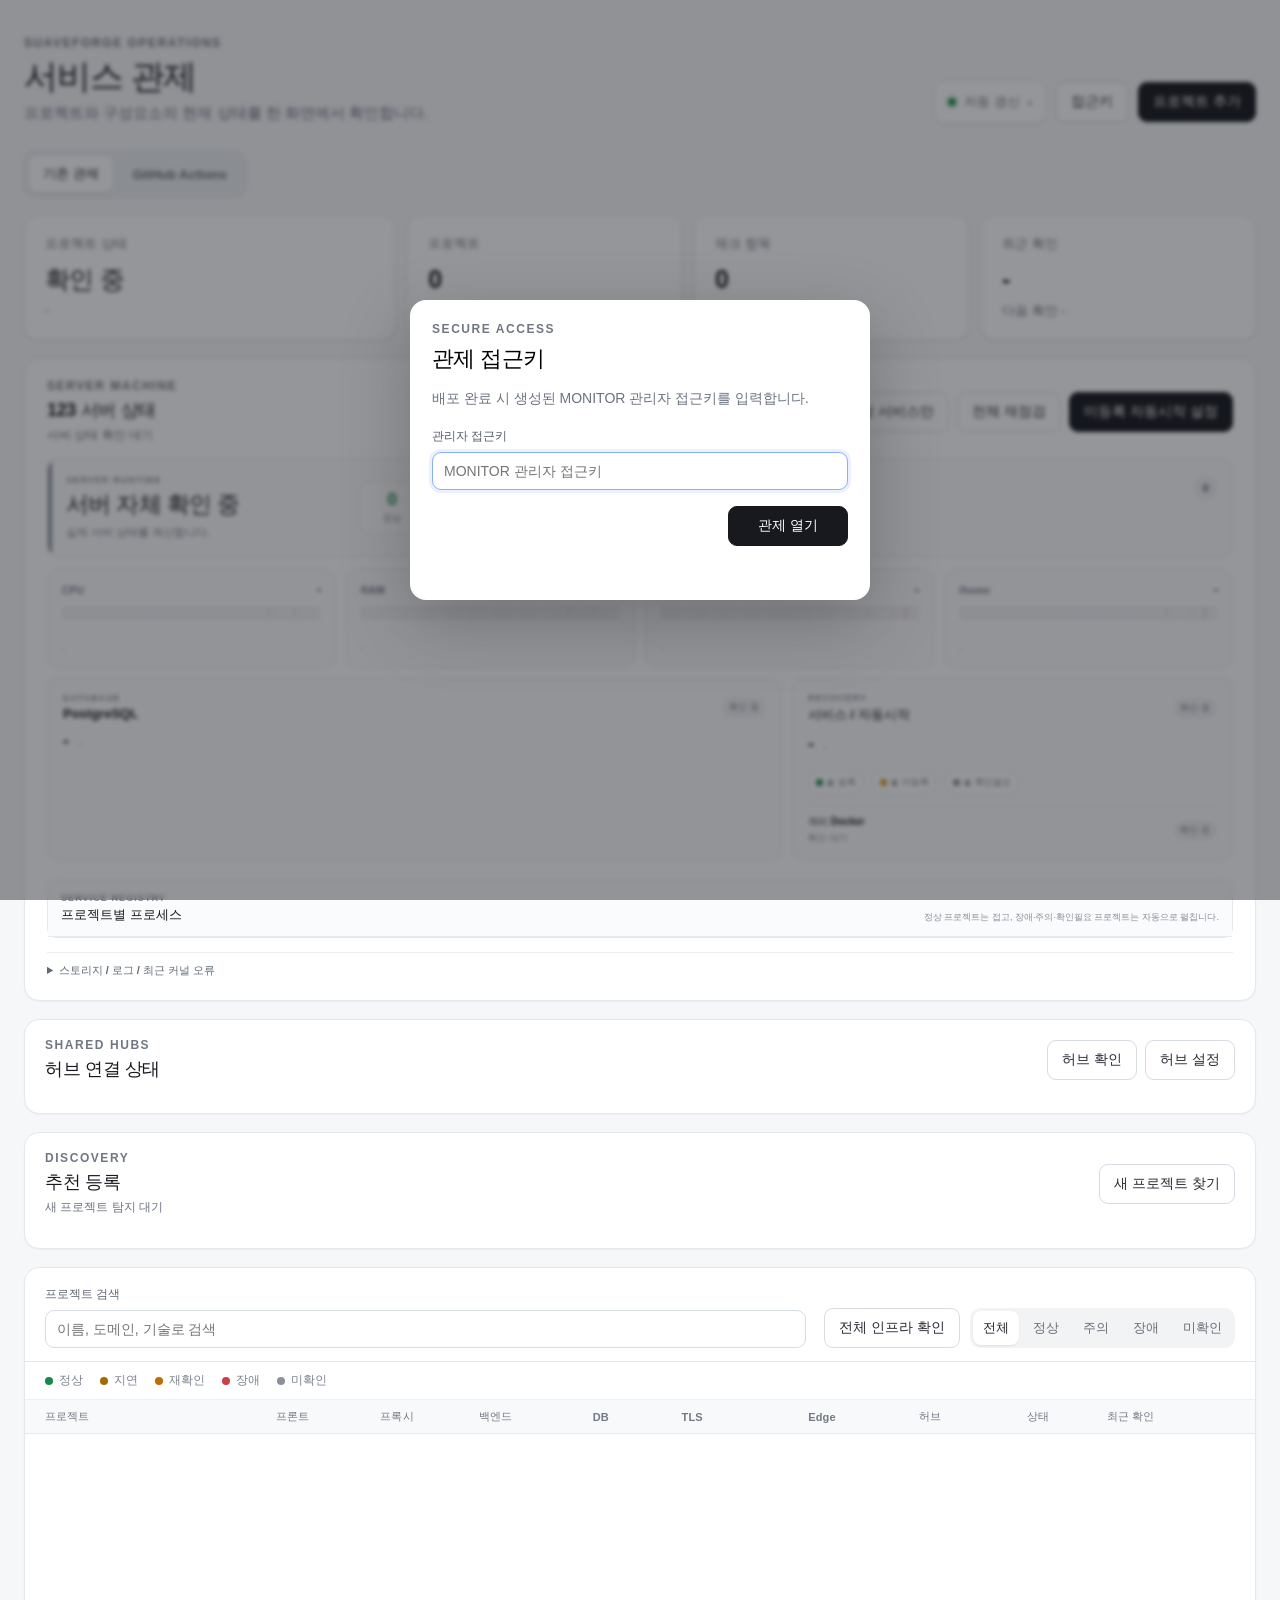
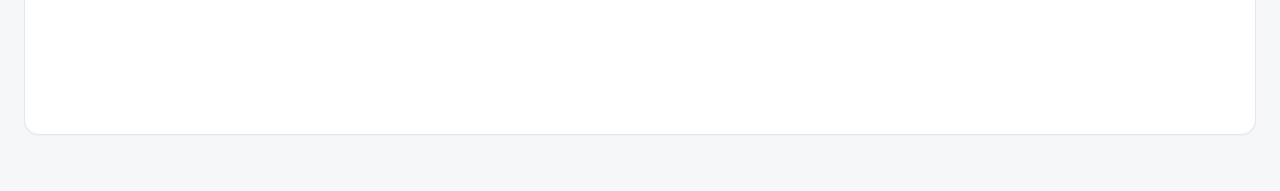
<file: index.html>
<!doctype html>
<html lang="ko">
<head>
  <meta charset="utf-8">
  <meta name="viewport" content="width=device-width, initial-scale=1">
  <title>SuaveForge Monitor</title>
  <link rel="stylesheet" href="./styles.css">
</head>
<body class="monitor-mode-operations">
  <div class="shell">
    <header class="topbar">
      <div>
        <p class="eyebrow">SUAVEFORGE OPERATIONS</p>
        <h1>서비스 관제</h1>
        <p class="subtitle">프로젝트와 구성요소의 현재 상태를 한 화면에서 확인합니다.</p>
      </div>
      <div class="top-actions">
        <div class="live-chip"><span class="live-dot"></span><span>자동 갱신</span><strong id="refreshAge">-</strong></div>
        <button class="button" id="changeKeyBtn">접근키</button><button class="button primary" id="addProjectBtn">프로젝트 추가</button>
      </div>
    </header>

    <nav class="monitor-tabs" aria-label="관제 화면 전환">
      <button class="monitor-tab active" id="monitorTabOperations" type="button" aria-selected="true">기존 관제</button>
      <button class="monitor-tab" id="monitorTabActions" type="button" aria-selected="false">GitHub Actions <span class="monitor-tab-badge" id="actionsTabBadge" hidden>0</span></button>
    </nav>

    <main>
      <section class="summary-grid view-operations" aria-label="전체 상태 요약">
        <article class="summary-card summary-main"><span class="summary-label">프로젝트 상태</span><strong id="overallStatus">확인 중</strong><small id="overallDetail">-</small></article>
        <article class="summary-card"><span class="summary-label">프로젝트</span><strong id="projectCount">0</strong><small>등록된 전체 자산</small></article>
        <article class="summary-card"><span class="summary-label">체크 항목</span><strong id="targetCount">0</strong><small id="enabledTargetCount">0 활성</small></article>
        <article class="summary-card"><span class="summary-label">최근 확인</span><strong id="lastCheck">-</strong><small id="nextCheck">다음 확인 -</small></article>
      </section>

      <section class="server-overview view-operations" aria-label="123 서버 상태">
        <div class="section-head server-section-head">
          <div><p class="eyebrow">SERVER MACHINE</p><h2>123 서버 상태</h2><p id="serverMeta" class="section-note">서버 상태 확인 대기</p></div>
          <div class="section-actions"><button class="button" id="serverAbnormalBtn" type="button">비정상 서비스만</button><button class="button" id="serverRecheckBtn" type="button">전체 재점검</button><button class="button primary" id="serverAutostartBtn" type="button">미등록 자동시작 설정</button></div>
        </div>

        <div class="server-command-center">
          <article class="server-health-hero" id="serverHealthHero">
            <div class="server-health-main">
              <span class="metric-kicker">SERVER RUNTIME</span>
              <strong id="serverHealthState">서버 자체 확인 중</strong>
              <small id="serverHealthDetail">실제 서버 상태를 계산합니다.</small>
            </div>
            <div class="server-health-counts" aria-label="123 서버 내부 런타임 서비스 상태 집계">
              <span class="health-count normal" id="serverRunningChip"><b id="serverRunningCount">0</b>정상</span>
              <span class="health-count warning" id="serverWarningChip"><b id="serverWarningCount">0</b>주의</span>
              <span class="health-count critical" id="serverDownChip"><b id="serverDownCount">0</b>장애</span>
              <span class="health-count unknown" id="serverReviewChip"><b id="serverReviewCount">0</b>확인필요</span>
            </div>
          </article>
          <div class="server-action-panel">
            <div class="action-panel-head"><div><span class="metric-kicker">SERVER ACTION</span><strong>서버 내부 조치</strong></div><span id="serverActionCount" class="action-count">0</span></div>
            <div id="serverActionRequired" class="server-action-list"></div>
          </div>
        </div>

        <div class="server-resource-grid">
          <article class="resource-card" id="cpuMetricCard">
            <div class="resource-head"><span>CPU</span><strong id="serverCpu">-</strong></div>
            <div class="battery-meter" id="serverCpuMeter" role="meter" aria-label="CPU 사용률"><i></i><b class="mark mark80"></b><b class="mark mark90"></b></div>
            <div class="resource-foot"><small id="serverLoad">-</small><span id="serverCpuTrend" class="metric-trend"></span></div>
          </article>
          <article class="resource-card" id="ramMetricCard">
            <div class="resource-head"><span>RAM</span><strong id="serverRam">-</strong></div>
            <div class="battery-meter" id="serverRamMeter" role="meter" aria-label="메모리 사용률"><i></i><b class="mark mark80"></b><b class="mark mark90"></b></div>
            <div class="resource-foot"><small id="serverSwap">-</small><span id="serverRamTrend" class="metric-trend"></span></div>
          </article>
          <article class="resource-card" id="rootFsCard">
            <div class="resource-head"><span>/ ROOT</span><strong id="serverRoot">-</strong></div>
            <div class="battery-meter disk-meter" id="serverRootMeter" role="meter" aria-label="루트 디스크 사용률"><i></i><b class="mark mark80"></b><b class="mark mark90"></b><b class="mark mark95"></b></div>
            <div class="resource-foot"><small id="serverRootInode">-</small><span id="serverRootTrend" class="metric-trend"></span></div>
          </article>
          <article class="resource-card" id="homeFsCard">
            <div class="resource-head"><span>/home</span><strong id="serverHome">-</strong></div>
            <div class="battery-meter disk-meter" id="serverHomeMeter" role="meter" aria-label="home 디스크 사용률"><i></i><b class="mark mark80"></b><b class="mark mark90"></b><b class="mark mark95"></b></div>
            <div class="resource-foot"><small id="serverHomeInode">-</small><span id="serverHomeTrend" class="metric-trend"></span></div>
          </article>
        </div>

        <div class="server-secondary-grid">
          <article class="server-secondary-card" id="postgresCard">
            <div class="secondary-card-head"><div><span class="metric-kicker">DATABASE</span><strong>PostgreSQL</strong></div><em id="serverPgState" class="compact-state unknown">확인 중</em></div>
            <div class="secondary-card-value"><strong id="serverPg">-</strong><small id="serverPgDetail">-</small></div>
            <div id="serverPgInstances" class="pg-instance-list"></div>
          </article>
          <article class="server-secondary-card" id="serviceSummaryCard">
            <div class="secondary-card-head"><div><span class="metric-kicker">RECOVERY</span><strong>서비스 / 자동시작</strong></div><em id="serverAutoState" class="compact-state unknown">확인 중</em></div>
            <div class="secondary-card-value"><strong id="serverServices">-</strong><small id="serverAutostart">-</small></div>
            <div class="autostart-stack"><span><i class="normal"></i><b id="autoEnabledBar">0</b> 등록</span><span><i class="warning"></i><b id="autoMissingBar">0</b> 미등록</span><span><i class="unknown"></i><b id="autoReviewBar">0</b> 확인필요</span></div>
            <div class="runtime-strip"><span><b>격리 Docker</b><small id="serverDockerDetail">확인 대기</small></span><em id="serverDockerState" class="compact-state unknown">확인 중</em></div>
          </article>
        </div>

        <div id="serverAlerts" class="server-alerts"></div>
        <div class="server-service-table">
          <div class="server-service-title"><div><span class="metric-kicker">SERVICE REGISTRY</span><strong>프로젝트별 프로세스</strong></div><small>정상 프로젝트는 접고, 장애·주의·확인필요 프로젝트는 자동으로 펼칩니다.</small></div>
          <div id="serverServiceRows" class="server-service-groups"></div>
        </div>
        <details class="server-detail"><summary>스토리지 / 로그 / 최근 커널 오류</summary><div class="server-detail-grid"><div><h3>ROOT 점유 TOP</h3><div id="serverRootTop" class="server-log-rows"></div></div><div><h3>큰 로그 · 증가속도</h3><div id="serverLogRows" class="server-log-rows"></div></div><div><h3>최근 커널 오류</h3><div id="serverKernelErrors" class="server-kernel-errors"></div></div></div></details>
      </section>

      <section class="actions-overview view-actions" aria-label="GitHub Actions 관제">
        <div class="section-head actions-section-head">
          <div><p class="eyebrow">GITHUB ACTIONS</p><h2>조직 CI/CD 관제</h2><p id="actionsMeta" class="section-note">suaveforge Actions 상태 확인 대기</p></div>
          <div class="section-actions"><button class="button" id="actionsRecheckBtn" type="button">Actions 재확인</button></div>
        </div>
        <div class="actions-summary-strip" aria-label="GitHub Actions 상태 집계">
          <span><small>REPOS</small><b id="actionsRepoCount">0</b></span>
          <span class="queued"><small>QUEUED</small><b id="actionsQueuedCount">0</b></span>
          <span class="running"><small>RUNNING</small><b id="actionsRunningCount">0</b></span>
          <span class="success"><small>SUCCESS</small><b id="actionsSuccessCount">0</b></span>
          <span class="failure"><small>FAILURE</small><b id="actionsFailureCount">0</b></span>
        </div>
        <div class="actions-command-grid">
          <article class="actions-panel runner-panel" id="actionsRunnerPanel">
            <div class="actions-panel-head"><span class="metric-kicker">SELF-HOSTED RUNNER</span><em id="actionsRunnerState" class="actions-state unknown">확인 중</em></div>
            <strong class="actions-runner-name" id="actionsRunnerName">123-suaveforge-org-01</strong>
            <div id="actionsRunnerCurrent" class="actions-panel-body muted">runner 상태 확인 대기</div>
          </article>
          <article class="actions-panel queue-panel">
            <div class="actions-panel-head"><span class="metric-kicker">QUEUE</span><em id="actionsQueueState" class="actions-state unknown">0</em></div>
            <div id="actionsQueueList" class="actions-list"><div class="actions-empty">queued job 없음</div></div>
          </article>
          <article class="actions-panel failure-panel">
            <div class="actions-panel-head"><span class="metric-kicker">RECENT FAILURES</span><em id="actionsFailureState" class="actions-state unknown">0</em></div>
            <div id="actionsFailureList" class="actions-list"><div class="actions-empty">최근 실패 없음</div></div>
          </article>
        </div>
        <div class="actions-repo-board">
          <div class="actions-repo-head"><span>Repository</span><span>Workflow</span><span>상태</span><span>대기/실행</span><span>최근 갱신</span></div>
          <div id="actionsRepoRows" class="actions-repo-rows"><div class="actions-empty">Actions repo 확인 대기</div></div>
        </div>
      </section>

      <section class="hub-overview view-operations" aria-label="공용 허브 상태">
        <div class="section-head">
          <div><p class="eyebrow">SHARED HUBS</p><h2>허브 연결 상태</h2></div>
          <div class="section-actions"><button class="button" id="checkHubsBtn" type="button">허브 확인</button><button class="button" id="hubSettingsBtn" type="button">허브 설정</button></div>
        </div>
        <div id="hubCards" class="hub-cards"></div>
      </section>

      <section class="recommendation-panel view-operations" aria-label="추천 등록 프로젝트">
        <div class="section-head">
          <div><p class="eyebrow">DISCOVERY</p><h2>추천 등록</h2><p id="discoveryMeta" class="section-note">새 프로젝트 탐지 대기</p></div>
          <div class="section-actions"><button class="button" id="discoverNowBtn" type="button">새 프로젝트 찾기</button></div>
        </div>
        <div id="recommendationList" class="recommendation-list"></div>
      </section>

      <section class="workspace view-operations">
        <div class="toolbar">
          <div class="search-wrap"><label for="search">프로젝트 검색</label><input id="search" type="search" placeholder="이름, 도메인, 기술로 검색"></div>
          <div class="toolbar-actions">
            <button class="button" id="detectAllInfraBtn" type="button">전체 인프라 확인</button>
            <div class="filters" role="group" aria-label="상태 필터">
              <button class="filter active" data-filter="all">전체</button>
              <button class="filter" data-filter="normal">정상</button>
              <button class="filter" data-filter="degraded">주의</button>
              <button class="filter" data-filter="down">장애</button>
              <button class="filter" data-filter="unknown">미확인</button>
            </div>
          </div>
        </div>
        <div class="legend"><span><i class="dot normal"></i>정상</span><span><i class="dot slow"></i>지연</span><span><i class="dot suspect"></i>재확인</span><span><i class="dot down"></i>장애</span><span><i class="dot unknown"></i>미확인</span></div>
        <div class="project-columns" aria-hidden="true"><span>프로젝트</span><span>프론트</span><span>프록시</span><span>백엔드</span><span>DB</span><span>TLS</span><span>Edge</span><span>허브</span><span>상태</span><span>최근 확인</span><span></span></div>
        <div id="projectList" class="project-list" aria-live="polite"></div>
      </section>
    </main>
  </div>

  <dialog id="projectDialog" class="modal">
    <form id="projectForm" method="dialog">
      <input type="hidden" name="project_id">
      <div class="modal-head"><div><p class="eyebrow">PROJECT</p><h2 id="projectDialogTitle">프로젝트 추가</h2></div><button class="icon-button" value="cancel" aria-label="닫기">×</button></div>
      <div class="form-grid">
        <label>프로젝트명<input name="name" required placeholder="예: New Service"></label>
        <label>구분<select name="category"><option>운영</option><option>데모</option><option>프로토타입</option><option>내부</option><option>종료</option></select></label>
        <label class="wide">설명<input name="kind" placeholder="예: Go API + Svelte Web"></label>
        <label class="wide">공개 URL<input name="public_url" type="url" placeholder="https://..."></label>
        <label>Frontend / Hosting<input name="infra_frontend" placeholder="예: GitHub Pages"></label>
        <label>Proxy / Web<input name="infra_proxy_web" placeholder="예: Caddy, Nginx"></label>
        <label>Backend / App<input name="infra_app_server" placeholder="예: Go, FastAPI, Tomcat"></label>
        <label>Database<input name="infra_database" placeholder="예: PostgreSQL, MariaDB, SQLite"></label>
        <label>TLS / 인증서<input name="infra_tls" placeholder="예: Automatic HTTPS, Certbot DNS-01"></label>
        <label>Edge<input name="infra_edge" placeholder="예: Cloudflare, GitHub Pages"></label>
        <div class="wide infra-detect-row"><button class="button small" type="button" id="detectInfraBtn">실제 환경 자동 확인</button><span id="infraDetectStatus">123 런타임 · DNS · HTTP 응답을 확인합니다.</span></div>
        <div class="wide project-hubs">
          <div class="subsection-title"><strong>허브 연결</strong><span>연결 정보는 각 Hub DB에 저장하며 MONITOR는 동기화해서 표시합니다.</span></div>
          <div class="project-hub-row" data-hub-row="auth"><label class="hub-toggle"><input type="checkbox" name="hub_auth_enabled"> Auth Hub</label><input name="hub_auth_probe" type="url" placeholder="선택사항 · 프로젝트별 연결 확인 URL"><span class="hub-project-status" data-hub-project-status="auth">미등록</span></div>
          <div class="project-hub-row" data-hub-row="pay"><label class="hub-toggle"><input type="checkbox" name="hub_pay_enabled"> Pay Hub</label><input name="hub_pay_probe" type="url" placeholder="선택사항 · 프로젝트별 연결 확인 URL"><span class="hub-project-status" data-hub-project-status="pay">미등록</span></div>
          <div class="project-hub-row" data-hub-row="localize"><label class="hub-toggle"><input type="checkbox" name="hub_localize_enabled"> Localize Hub</label><input name="hub_localize_probe" type="url" placeholder="선택사항 · 프로젝트별 연결 확인 URL"><span class="hub-project-status" data-hub-project-status="localize">예정</span></div>
        </div>
        <label class="wide">메모<textarea name="notes" rows="3" placeholder="추측하지 않고 확인된 정보만 기록"></textarea></label>
      </div>
      <div class="modal-actions"><button class="button" value="cancel">취소</button><button class="button primary" type="submit" value="default">저장</button></div>
    </form>
  </dialog>

  <dialog id="targetDialog" class="modal">
    <form id="targetForm" method="dialog">
      <input type="hidden" name="project_id"><input type="hidden" name="target_id">
      <div class="modal-head"><div><p class="eyebrow">MONITOR</p><h2 id="targetDialogTitle">체크 항목 추가</h2></div><button class="icon-button" value="cancel" aria-label="닫기">×</button></div>
      <div class="form-grid">
        <label>표시명<input name="name" required placeholder="예: Backend API"></label>
        <label>체크 방식<select name="kind"><option value="http">HTTP/HTTPS</option><option value="tcp">TCP Port</option><option value="redis">Redis PING</option><option value="memcache">Memcached</option><option value="postgres">PostgreSQL 연결</option><option value="mysql">MySQL/MariaDB 연결</option><option value="dns">DNS</option><option value="tls">SSL/TLS 인증서</option></select></label>
        <label class="wide">주소 / 엔드포인트<input name="endpoint" required placeholder="https://service/health 또는 host:port"></label>
        <label>체크 주기(초)<input name="interval_seconds" type="number" min="30" value="120"></label>
        <label>Timeout(ms)<input name="timeout_ms" type="number" min="500" max="30000" value="3000"></label>
        <label class="check-row"><input name="critical" type="checkbox" checked> 장애 시 프로젝트를 장애로 표시</label>
        <label class="check-row"><input name="enabled" type="checkbox" checked> 자동 체크 활성</label>
      </div>
      <div class="modal-actions"><button class="button" value="cancel">취소</button><button class="button primary" type="submit" value="default">저장</button></div>
    </form>
  </dialog>

  <dialog id="hubDialog" class="modal hub-modal">
    <form id="hubForm" method="dialog">
      <div class="modal-head"><div><p class="eyebrow">SHARED HUBS</p><h2>허브 설정</h2></div><button class="icon-button" value="cancel" aria-label="닫기">×</button></div>
      <p class="auth-copy">Auth / Pay는 현재 활성 허브입니다. Localize는 준비되면 URL을 등록하고 활성으로 전환합니다.</p>
      <div id="hubSettingsRows" class="hub-settings-rows"></div>
      <div class="modal-actions"><button class="button" value="cancel">취소</button><button class="button primary" type="submit" value="default">저장 후 확인</button></div>
    </form>
  </dialog>

  <dialog id="recommendationUrlDialog" class="modal recommendation-url-modal">
    <form id="recommendationUrlForm">
      <input type="hidden" name="recommendation_id">
      <div class="modal-head"><div><p class="eyebrow">URL VERIFICATION</p><h2>실제 운영 URL 확인</h2></div><button class="icon-button" type="button" id="closeRecommendationUrlBtn" aria-label="닫기">×</button></div>
      <p class="auth-copy">자동으로 찾은 주소를 운영 URL로 확정할 수 없습니다. 실제 서비스 주소를 입력하면 다시 확인한 뒤 등록합니다.</p>
      <div class="url-verification-message" id="recommendationUrlMessage"></div>
      <div class="form-grid"><label class="wide">실제 운영 URL<input name="public_url" type="url" required placeholder="https://service.example.com/"></label></div>
      <div class="modal-actions"><button class="button" type="button" id="cancelRecommendationUrlBtn">취소</button><button class="button primary" type="submit">다시 확인 후 등록</button></div>
    </form>
  </dialog>

  <dialog id="serviceErrorsDialog" class="modal service-errors-modal"><div class="modal-head"><div><p class="eyebrow">SERVICE LOG</p><h2 id="serviceErrorsTitle">최근 오류</h2></div><button class="icon-button" type="button" id="closeServiceErrorsBtn" aria-label="닫기">×</button></div><pre id="serviceErrorsBody" class="service-errors-body">확인 중</pre></dialog>
  <div id="toast" class="toast" role="status"></div>
  <dialog id="loginDialog" class="modal auth-modal">
    <form id="loginForm">
      <div class="modal-head"><div><p class="eyebrow">SECURE ACCESS</p><h2>관제 접근키</h2></div></div>
      <p class="auth-copy">배포 완료 시 생성된 MONITOR 관리자 접근키를 입력합니다.</p>
      <div class="form-grid"><label class="wide">관리자 접근키<input id="adminTokenInput" name="token" type="password" autocomplete="current-password" required placeholder="MONITOR 관리자 접근키"></label></div>
      <div class="modal-actions"><button class="button primary" type="submit">관제 열기</button></div>
      <p id="loginError" class="auth-error" aria-live="polite"></p>
    </form>
  </dialog>
  <script src="./app.js" defer></script>
</body>
</html>
</file>
<file: styles.css>
:root{font-family:Inter,ui-sans-serif,-apple-system,BlinkMacSystemFont,"Segoe UI",Roboto,"Noto Sans KR",Arial,sans-serif;color:#17191f;background:#f6f7f9;font-synthesis:none;--border:#e5e7eb;--muted:#6b7280;--surface:#fff;--normal:#168a4b;--slow:#a46b00;--suspect:#c16b00;--down:#cf3d46;--unknown:#8b929d;--accent:#2563eb;--shadow:0 1px 2px rgba(16,24,40,.04)}
*{box-sizing:border-box}body{margin:0;min-width:320px}.shell{width:min(1480px,calc(100% - 48px));margin:0 auto;padding:36px 0 56px}.topbar{display:flex;align-items:flex-end;justify-content:space-between;gap:24px;margin-bottom:28px}.eyebrow{margin:0 0 8px;font-size:12px;font-weight:800;letter-spacing:.13em;color:#717782}.topbar h1{font-size:34px;line-height:1.1;letter-spacing:-.035em;margin:0}.subtitle{font-size:15px;color:var(--muted);margin:9px 0 0}.top-actions{display:flex;gap:10px;align-items:center}.live-chip{height:42px;display:flex;align-items:center;gap:8px;padding:0 13px;border:1px solid var(--border);background:var(--surface);border-radius:10px;font-size:13px;color:var(--muted);box-shadow:var(--shadow)}.live-chip strong{color:#353942;font-variant-numeric:tabular-nums}.live-dot{width:8px;height:8px;border-radius:50%;background:var(--normal);box-shadow:0 0 0 4px rgba(22,138,75,.1)}.button{border:1px solid #d7dbe2;background:#fff;color:#272b33;border-radius:9px;padding:10px 14px;font-size:14px;font-weight:700;cursor:pointer}.button:hover{background:#f8f9fa}.button.primary{background:#17191f;color:#fff;border-color:#17191f}.button.small{padding:7px 10px;font-size:12px}.summary-grid{display:grid;grid-template-columns:1.35fr repeat(3,1fr);gap:12px;margin-bottom:18px}.summary-card{background:var(--surface);border:1px solid var(--border);border-radius:14px;padding:19px 20px;box-shadow:var(--shadow);min-height:112px}.summary-label{display:block;color:var(--muted);font-size:13px;font-weight:700;margin-bottom:12px}.summary-card strong{display:block;font-size:25px;line-height:1.15;letter-spacing:-.025em}.summary-card small{display:block;color:var(--muted);font-size:13px;margin-top:8px}.workspace{background:var(--surface);border:1px solid var(--border);border-radius:15px;box-shadow:var(--shadow);overflow:hidden}.toolbar{display:flex;justify-content:space-between;align-items:end;gap:18px;padding:18px 20px 13px;border-bottom:1px solid var(--border)}.search-wrap{width:min(430px,48%)}.search-wrap label{display:block;font-size:12px;font-weight:800;color:#626873;margin-bottom:7px}.search-wrap input,.form-grid input,.form-grid select,.form-grid textarea{width:100%;border:1px solid #d8dce3;background:#fff;border-radius:9px;padding:10px 11px;font:inherit;font-size:14px;outline:none}.search-wrap input:focus,.form-grid input:focus,.form-grid select:focus,.form-grid textarea:focus{border-color:#8baef9;box-shadow:0 0 0 3px rgba(37,99,235,.09)}.filters{display:flex;gap:4px;padding:3px;background:#f2f3f5;border-radius:10px}.filter{border:0;background:transparent;padding:8px 10px;border-radius:8px;color:#686e78;font-size:13px;font-weight:700;cursor:pointer}.filter.active{background:white;color:#20242b;box-shadow:0 1px 2px rgba(0,0,0,.08)}.legend{padding:10px 20px;display:flex;gap:17px;border-bottom:1px solid #eef0f3;color:#7a818d;font-size:12px}.legend span{display:flex;align-items:center;gap:6px}.dot{display:inline-block;width:8px;height:8px;border-radius:50%;background:var(--unknown)}.dot.normal{background:var(--normal)}.dot.slow{background:var(--slow)}.dot.suspect{background:var(--suspect)}.dot.down{background:var(--down)}.dot.unknown{background:var(--unknown)}.project-list{min-height:300px}.project{border-bottom:1px solid #edf0f3}.project:last-child{border-bottom:0}.project-main{display:grid;grid-template-columns:minmax(260px,1.25fr) minmax(300px,1.8fr) 116px 150px 22px;gap:16px;align-items:center;padding:15px 20px;cursor:pointer}.project-main:hover{background:#fafbfc}.project-title-row{display:flex;align-items:center;gap:9px;min-width:0}.status-dot{width:10px;height:10px;border-radius:50%;flex:0 0 auto;background:var(--unknown)}.status-dot.normal{background:var(--normal);box-shadow:0 0 0 4px rgba(22,138,75,.08)}.status-dot.degraded{background:var(--slow);box-shadow:0 0 0 4px rgba(164,107,0,.08)}.status-dot.down{background:var(--down);box-shadow:0 0 0 4px rgba(207,61,70,.08)}.project-name{font-size:15px;font-weight:800;white-space:nowrap;overflow:hidden;text-overflow:ellipsis}.project-kind{margin:5px 0 0 19px;color:#777e89;font-size:12px;white-space:nowrap;overflow:hidden;text-overflow:ellipsis}.infra-badges{display:flex;gap:5px;flex-wrap:wrap;margin:7px 0 0 19px;max-height:42px;overflow:hidden}.infra-badge{display:inline-flex;align-items:center;gap:5px;min-width:0;border:1px solid #e1e4e8;background:#f8f9fa;border-radius:6px;padding:4px 6px;font-size:10px;font-weight:700;line-height:1;color:#5b626d;white-space:nowrap}.infra-badge b{font-size:8px;letter-spacing:.06em;color:#8a9099}.project-link{color:#717782;text-decoration:none}.project-link:hover{color:#1d4ed8}.components{display:flex;gap:6px;overflow:hidden}.component{display:flex;align-items:center;gap:6px;border:1px solid #e2e5ea;background:#fafbfc;border-radius:999px;padding:6px 9px;font-size:12px;white-space:nowrap;color:#555c67}.component strong{font-variant-numeric:tabular-nums;font-size:11px;color:#7b828e}.status-pill{justify-self:start;padding:6px 9px;border-radius:999px;font-size:12px;font-weight:800;background:#f0f1f3;color:#676e78}.status-pill.normal{background:#eaf7ef;color:#126c3b}.status-pill.degraded{background:#fff5df;color:#8d5b00}.status-pill.down{background:#fdecef;color:#ad2632}.timing{font-size:12px;color:#737a85;line-height:1.65}.timing strong{display:block;color:#363b44;font-weight:700;font-variant-numeric:tabular-nums}.chev{color:#949aa4;transition:transform .15s}.project.open .chev{transform:rotate(90deg)}.details{display:none;background:#fbfcfd;border-top:1px solid #eef0f3;padding:0 20px 18px 49px}.project.open .details{display:block}.detail-head{display:flex;justify-content:space-between;align-items:center;gap:12px;padding:14px 0 10px}.detail-actions{display:flex;gap:6px;flex:0 0 auto}.detail-meta{font-size:12px;color:#7b828c}.target-table{width:100%;border-collapse:separate;border-spacing:0;background:#fff;border:1px solid #e3e6ea;border-radius:10px;overflow:hidden}.target-table th,.target-table td{text-align:left;padding:10px 11px;border-bottom:1px solid #eef0f2;font-size:12px;vertical-align:middle}.target-table th{background:#f8f9fa;color:#737985;font-weight:800}.target-table tr:last-child td{border-bottom:0}.target-name{font-weight:800;color:#343942}.endpoint{max-width:320px;white-space:nowrap;overflow:hidden;text-overflow:ellipsis;color:#6c7380}.target-actions{display:flex;gap:6px}.empty{padding:48px 20px;text-align:center;color:#757c87}.modal{width:min(610px,calc(100% - 32px));max-height:calc(100vh - 32px);overflow:auto;border:0;border-radius:16px;padding:0;box-shadow:0 22px 70px rgba(0,0,0,.22)}.modal::backdrop{background:rgba(20,23,29,.45);backdrop-filter:blur(2px)}.modal form{padding:22px}.modal-head{display:flex;justify-content:space-between;align-items:flex-start;margin-bottom:18px}.modal-head h2{margin:0;font-size:22px;letter-spacing:-.025em}.icon-button{border:0;background:#f2f3f5;width:34px;height:34px;border-radius:9px;font-size:21px;cursor:pointer;color:#6a707a}.form-grid{display:grid;grid-template-columns:1fr 1fr;gap:14px}.form-grid label{font-size:12px;font-weight:800;color:#555c66}.form-grid label input,.form-grid label select,.form-grid label textarea{margin-top:7px;font-weight:500;color:#1f2329}.form-grid .wide{grid-column:1/-1}.form-grid .check-row{display:flex;align-items:center;gap:8px;font-size:13px;font-weight:650;padding-top:7px}.infra-detect-row{display:flex;align-items:center;gap:10px;padding:2px 0 0}.infra-detect-row span{font-size:11px;font-weight:600;color:#7b828c;line-height:1.45}.infra-detect-row .button{flex:0 0 auto}.check-row input{width:auto!important;margin:0!important}.modal-actions{display:flex;justify-content:flex-end;gap:8px;margin-top:20px}.toast{position:fixed;right:20px;bottom:20px;background:#17191f;color:white;padding:11px 14px;border-radius:9px;font-size:13px;font-weight:700;opacity:0;transform:translateY(8px);pointer-events:none;transition:.2s}.toast.show{opacity:1;transform:none}@media(max-width:980px){.shell{width:min(100% - 24px,1480px);padding-top:22px}.topbar{align-items:flex-start}.summary-grid{grid-template-columns:1fr 1fr}.project-main{grid-template-columns:minmax(220px,1.1fr) 1.5fr 100px 22px}.timing{display:none}.toolbar{align-items:stretch;flex-direction:column}.search-wrap{width:100%}.details{padding-left:20px}.target-table{display:block;overflow-x:auto}}@media(max-width:680px){.topbar{flex-direction:column}.top-actions{width:100%;justify-content:space-between}.summary-grid{grid-template-columns:1fr}.project-main{grid-template-columns:1fr 80px 20px;gap:10px}.components{grid-column:1/-1;order:4}.project-kind{margin-left:19px}.form-grid{grid-template-columns:1fr}.form-grid .wide{grid-column:auto}.legend{overflow-x:auto}.filters{overflow-x:auto}.project-main{padding:14px}.details{padding:0 14px 14px}.workspace{border-radius:12px}}
.project-id{font-size:10px;font-weight:700;letter-spacing:.04em;color:var(--muted);border:1px solid var(--border);border-radius:999px;padding:1px 5px;white-space:nowrap}

.auth-modal{width:min(460px,calc(100% - 32px))}.auth-copy{margin:-4px 0 18px;color:var(--muted);font-size:14px;line-height:1.55}.auth-error{min-height:20px;margin:12px 0 0;color:var(--down);font-size:13px;font-weight:700}.auth-modal .modal-actions{margin-top:16px}.auth-modal .button.primary{min-width:120px}

/* v0.6.19 — fixed infrastructure inventory columns, benchmarked after Datadog Host List's columnar software inventory pattern. */
.toolbar-actions{display:flex;align-items:center;justify-content:flex-end;gap:10px}.toolbar-actions #detectAllInfraBtn{white-space:nowrap}.project-columns,.project-main{display:grid;grid-template-columns:minmax(210px,1.45fr) minmax(95px,.65fr) minmax(110px,.8fr) minmax(80px,.55fr) minmax(110px,.8fr) 72px 104px 18px;gap:10px;align-items:center}.project-columns{padding:9px 20px;border-bottom:1px solid #e8ebef;background:#f8f9fa;color:#737985;font-size:11px;font-weight:800;letter-spacing:.01em}.project-main{padding:14px 20px}.project-identity{min-width:0}.stack-cell{min-width:0;overflow:hidden;text-overflow:ellipsis;white-space:nowrap;color:#4f5661;font-size:12px;font-weight:750;line-height:1.35}.empty-stack{min-height:16px}.status-pill{justify-self:start}.timing{min-width:0}.workspace{overflow-x:auto}.project,.project-columns{min-width:860px}.project-main:hover .stack-cell{color:#30353d}.details{min-width:860px}.infra-badges{display:none}.toolbar .search-wrap{flex:1 1 auto}.toolbar-actions .filters{flex:0 0 auto}
@media(max-width:980px){.project-main,.project-columns{grid-template-columns:minmax(210px,1.45fr) minmax(95px,.65fr) minmax(110px,.8fr) minmax(80px,.55fr) minmax(110px,.8fr) 72px 104px 18px}.timing{display:block}.toolbar-actions{width:100%;justify-content:space-between}.project-main{padding:14px 20px}.details{padding-left:20px}}
@media(max-width:680px){.toolbar-actions{align-items:stretch;flex-direction:column}.toolbar-actions #detectAllInfraBtn{width:100%}.filters{width:100%;justify-content:space-between}.project-main{padding:14px 20px}.form-grid{grid-template-columns:1fr}.form-grid .wide{grid-column:auto}}
/* v0.6.19 semantic stack columns: hosting/edge, proxy, app backend, database, TLS stay aligned across every project. */
.project-columns,.project-main{grid-template-columns:minmax(205px,1.4fr) minmax(90px,.62fr) minmax(82px,.58fr) minmax(95px,.68fr) minmax(78px,.52fr) minmax(108px,.76fr) 70px 100px 18px}.project,.project-columns,.details{min-width:920px}
@media(max-width:980px){.project-columns,.project-main{grid-template-columns:minmax(205px,1.4fr) minmax(90px,.62fr) minmax(82px,.58fr) minmax(95px,.68fr) minmax(78px,.52fr) minmax(108px,.76fr) 70px 100px 18px}}
/* v0.6.20 — project discovery + shared hub registry/connections. */
.hub-overview,.recommendation-panel{background:var(--surface);border:1px solid var(--border);border-radius:15px;box-shadow:var(--shadow);padding:18px 20px;margin-bottom:18px}.section-head{display:flex;align-items:center;justify-content:space-between;gap:18px}.section-head h2{margin:0;font-size:18px;letter-spacing:-.02em}.section-head .eyebrow{margin-bottom:5px}.section-actions{display:flex;align-items:center;gap:8px}.section-note{margin:5px 0 0;color:var(--muted);font-size:12px}.hub-cards{display:grid;grid-template-columns:repeat(3,1fr);gap:10px;margin-top:14px}.hub-card{border:1px solid #e3e6ea;background:#fbfcfd;border-radius:11px;padding:13px 14px;min-width:0}.hub-card-title{display:flex;align-items:center;gap:8px}.hub-card-title strong{font-size:14px}.hub-mode{margin-left:auto;border-radius:999px;padding:4px 7px;background:#eef0f3;color:#69717d;font-size:10px;font-weight:800}.hub-mode.normal{background:#eaf7ef;color:#126c3b}.hub-mode.down{background:#fdecef;color:#ad2632}.hub-mode.planned{background:#f0f1f3;color:#737985}.hub-url{margin-top:9px;font-size:12px;white-space:nowrap;overflow:hidden;text-overflow:ellipsis;color:#747b86}.hub-url a{color:#4e5968;text-decoration:none}.hub-card small{display:block;margin-top:5px;color:#8a9099;font-size:11px}.recommendation-list{margin-top:14px;display:grid;gap:8px}.recommendation-item{display:flex;align-items:center;justify-content:space-between;gap:16px;border:1px solid #e3e6ea;border-radius:10px;padding:11px 12px;background:#fbfcfd}.recommendation-item>div{min-width:0}.recommendation-item strong,.recommendation-item span,.recommendation-item small{display:block}.recommendation-item strong{font-size:13px}.recommendation-item span{margin-top:3px;color:#676f7b;font-size:11px}.recommendation-item small{margin-top:4px;color:#8a9099;font-size:11px;white-space:nowrap;overflow:hidden;text-overflow:ellipsis}.recommendation-empty{padding:13px 0 2px;color:#888f99;font-size:12px}.hub-cell{display:flex;align-items:center;gap:4px;min-width:0;overflow:hidden}.hub-mini{display:inline-flex;align-items:center;justify-content:center;min-width:31px;height:22px;border:1px solid #e0e3e7;border-radius:6px;background:#f5f6f7;color:#737a85;font-size:9px;font-weight:900;letter-spacing:.03em}.hub-mini.normal{border-color:#cfe9d8;background:#eef8f2;color:#126c3b}.hub-mini.down{border-color:#f0ccd1;background:#fdf0f2;color:#ad2632}.hub-mini.unknown{background:#f5f6f7;color:#777e89}.project-hubs{border-top:1px solid #eceef1;margin-top:2px;padding-top:12px}.subsection-title{display:flex;align-items:baseline;gap:9px;margin-bottom:9px}.subsection-title strong{font-size:13px;color:#343942}.subsection-title span{font-size:11px;color:#858c96}.project-hub-row{display:grid;grid-template-columns:118px minmax(0,1fr) 54px;gap:8px;align-items:center;padding:6px 0}.project-hub-row+.project-hub-row{border-top:1px solid #f0f1f3}.project-hub-row .hub-toggle{display:flex;align-items:center;gap:7px;font-size:12px;font-weight:800;color:#4d5560}.project-hub-row .hub-toggle input{width:auto!important;margin:0!important}.project-hub-row>input{margin:0!important;padding:8px 9px!important;font-size:12px!important}.hub-project-status{text-align:right;color:#808791;font-size:10px;font-weight:800}.hub-settings-rows{display:grid;gap:10px}.hub-setting{border:1px solid #e2e5e9;border-radius:11px;padding:12px}.hub-setting-head{display:flex;align-items:center;justify-content:space-between;gap:10px;margin-bottom:8px}.hub-setting-head strong{font-size:14px}.hub-setting-head select{border:1px solid #d8dce3;border-radius:8px;padding:7px 9px;background:#fff}.hub-setting label{display:block;margin-top:7px;color:#555c66;font-size:11px;font-weight:800}.hub-setting input{display:block;width:100%;margin-top:5px;border:1px solid #d8dce3;border-radius:8px;padding:9px;font:inherit;font-size:12px}.hub-modal{width:min(640px,calc(100% - 32px))}
.project-columns,.project-main{grid-template-columns:minmax(205px,1.4fr) minmax(90px,.62fr) minmax(82px,.58fr) minmax(95px,.68fr) minmax(78px,.52fr) minmax(108px,.76fr) minmax(92px,.65fr) 70px 100px 18px}.project,.project-columns,.details{min-width:1030px}
@media(max-width:980px){.hub-cards{grid-template-columns:1fr 1fr}.project-columns,.project-main{grid-template-columns:minmax(205px,1.4fr) minmax(90px,.62fr) minmax(82px,.58fr) minmax(95px,.68fr) minmax(78px,.52fr) minmax(108px,.76fr) minmax(92px,.65fr) 70px 100px 18px}}
@media(max-width:680px){.hub-cards{grid-template-columns:1fr}.section-head{align-items:flex-start;flex-direction:column}.section-actions{width:100%}.section-actions .button{flex:1}.project-hub-row{grid-template-columns:1fr}.hub-project-status{text-align:left}}

/* v0.6.24 — immutable MONITOR project IDs are visible beside project names for Hub selector alignment. */

.recommendation-url-line{display:flex;align-items:center;gap:8px;min-width:0;margin-top:5px}.recommendation-url-line small{margin:0!important;min-width:0;flex:1}.url-check{flex:none;border-radius:999px;padding:3px 7px;font-size:9px;font-style:normal;font-weight:900;background:#f0f1f3;color:#757c86}.url-check.verified{background:#eaf7ef;color:#126c3b}.url-check.protected{background:#fff4db;color:#8a5a00}.url-check.suspect,.url-check.missing{background:#fdecef;color:#a42b38}.recommendation-url-message{margin:4px 0 0;color:#7d848e;font-size:10px;line-height:1.35}.url-verification-message{margin:0 0 12px;border:1px solid #ead9b6;background:#fff9ed;border-radius:9px;padding:10px 11px;color:#745318;font-size:12px;line-height:1.45}.recommendation-url-modal{width:min(620px,calc(100% - 32px))}

/* v0.6.29: fixed infrastructure inventory columns; Edge is independent from Frontend. */
.project-columns,.project-main{grid-template-columns:minmax(205px,1.4fr) minmax(88px,.60fr) minmax(82px,.56fr) minmax(94px,.66fr) minmax(76px,.50fr) minmax(106px,.74fr) minmax(92px,.64fr) minmax(88px,.62fr) 70px 100px 18px}.project,.project-columns,.details{min-width:1120px}
@media(max-width:980px){.project-columns,.project-main{grid-template-columns:minmax(205px,1.4fr) minmax(88px,.60fr) minmax(82px,.56fr) minmax(94px,.66fr) minmax(76px,.50fr) minmax(106px,.74fr) minmax(92px,.64fr) minmax(88px,.62fr) 70px 100px 18px}}
/* v0.6.33 infrastructure field-state semantics: —=absent, ?=unknown, ⚠=detection error */
.infra-empty{display:flex;align-items:center;min-height:20px}.infra-absent{color:#a3a9b2;font-weight:800}.infra-state-icon{display:inline-flex;align-items:center;justify-content:center;font-weight:900;line-height:1;user-select:none}.infra-unknown-icon{width:18px;height:18px;border-radius:50%;background:#fff7df;border:1px solid #e8b84a;color:#a56a00;font-size:12px;box-shadow:0 1px 2px rgba(0,0,0,.04)}.infra-error-icon{color:#c88900;font-size:17px;filter:drop-shadow(0 1px 1px rgba(0,0,0,.08))}.project-main:hover .infra-absent{color:#8f96a0}.project-main:hover .infra-unknown-icon{color:#8a5900}.project-main:hover .infra-error-icon{color:#a96f00}

/* v0.6.43 — server machine / process registry / autostart operations */
.server-overview{background:var(--surface);border:1px solid var(--border);border-radius:15px;box-shadow:var(--shadow);padding:18px 20px;margin-bottom:18px}.server-metric-grid{display:grid;grid-template-columns:repeat(6,minmax(0,1fr));gap:9px;margin-top:14px}.server-metric{border:1px solid #e3e6ea;background:#fbfcfd;border-radius:10px;padding:12px;min-width:0}.server-metric>span{display:block;color:#7a818d;font-size:10px;font-weight:900;letter-spacing:.05em}.server-metric strong{display:block;margin-top:7px;font-size:14px;white-space:nowrap;overflow:hidden;text-overflow:ellipsis}.server-metric small{display:block;margin-top:5px;color:#7c838e;font-size:10px;line-height:1.4}.server-metric.warning{border-color:#ead5a1;background:#fffaf0}.server-metric.critical{border-color:#efc7cc;background:#fff5f6}.server-alerts{display:flex;gap:7px;flex-wrap:wrap;margin-top:10px}.server-alert{display:inline-flex;align-items:center;border-radius:999px;padding:5px 8px;font-size:10px;font-weight:850;background:#f1f2f4;color:#666e79}.server-alert.warning,.server-alert.slow{background:#fff4db;color:#805300}.server-alert.critical{background:#fdecef;color:#a52d38}.server-service-table{margin-top:14px;border:1px solid #e4e7eb;border-radius:10px;overflow:auto}.server-service-head,.server-service-row{display:grid;grid-template-columns:minmax(240px,1.65fr) minmax(110px,.7fr) minmax(105px,.65fr) minmax(105px,.68fr) minmax(120px,.75fr) minmax(105px,.68fr) minmax(250px,1.2fr);gap:10px;align-items:center;min-width:1120px}.server-service-head{background:#f8f9fa;padding:9px 11px;color:#737985;font-size:10px;font-weight:900;border-bottom:1px solid #e7e9ed}.server-service-row{padding:10px 11px;border-bottom:1px solid #eef0f2;font-size:11px}.server-service-row:last-child{border-bottom:0}.server-service-row>span{min-width:0}.server-service-row strong,.server-service-row small{display:block;white-space:nowrap;overflow:hidden;text-overflow:ellipsis}.server-service-row strong{font-size:12px}.server-service-row small{margin-top:3px;color:#878e98;font-size:9px}.service-state{display:inline-flex;align-items:center;border-radius:999px;padding:4px 7px;font-size:9px;font-style:normal;font-weight:900;background:#f0f1f3;color:#727985}.service-state.normal{background:#eaf7ef;color:#126c3b}.service-state.slow{background:#fff4db;color:#875700}.service-state.down{background:#fdecef;color:#ad2632}.service-log-button{border:0;background:transparent;color:#747c87;text-decoration:underline;font-size:9px;cursor:pointer;margin-left:5px}.service-controls{display:flex;gap:4px;align-items:center}.mini-action{border:1px solid #d9dde3;background:#fff;border-radius:6px;padding:5px 6px;font-size:8px;font-weight:900;cursor:pointer}.mini-action:hover{background:#f5f6f8}.service-review{font-size:9px;color:#a06a00}.server-service-empty{padding:14px;color:#858c96;font-size:11px}.server-detail{margin-top:12px;border-top:1px solid #eceef1;padding-top:10px}.server-detail summary{cursor:pointer;color:#626a75;font-size:11px;font-weight:850}.server-detail-grid{display:grid;grid-template-columns:1fr 1fr;gap:18px;margin-top:11px}.server-detail-grid h3{margin:0 0 7px;font-size:11px;color:#626a75}.server-log-rows,.server-kernel-errors{display:grid;gap:5px}.server-log-row{display:grid;grid-template-columns:minmax(0,1fr) auto auto;gap:8px;align-items:center;border:1px solid #eceef1;border-radius:7px;padding:7px 8px;font-size:9px}.server-log-row span{white-space:nowrap;overflow:hidden;text-overflow:ellipsis;color:#656d78}.server-log-row em{font-style:normal;color:#7d848e}.server-log-row em.slow{color:#936000}.server-log-row em.down{color:#ad2632}.server-kernel-errors code{display:block;white-space:pre-wrap;word-break:break-word;border:1px solid #eceef1;background:#fafbfc;border-radius:6px;padding:6px 7px;color:#646b75;font-size:9px}.service-errors-modal{width:min(850px,calc(100% - 32px));padding:20px}.service-errors-body{max-height:60vh;overflow:auto;margin:0;background:#101317;color:#dfe4ea;border-radius:10px;padding:14px;font:11px/1.55 ui-monospace,SFMono-Regular,Consolas,monospace;white-space:pre-wrap;word-break:break-word}.button.active{background:#eef3ff;border-color:#b9ccf7;color:#1f55b2}@media(max-width:1180px){.server-metric-grid{grid-template-columns:repeat(3,1fr)}}@media(max-width:680px){.server-metric-grid{grid-template-columns:1fr 1fr}.server-detail-grid{grid-template-columns:1fr}.server-overview .section-actions{flex-direction:column}.server-overview .section-actions .button{width:100%}}

/* v0.6.43 — operations command center. Threshold/bar-gauge patterns follow common Grafana-style monitoring semantics without copying vendor UI. */
.server-overview{padding:20px 22px 22px}.server-section-head{margin-bottom:14px}.metric-kicker{display:block;color:#89909a;font-size:9px;font-weight:950;letter-spacing:.12em}.server-command-center{display:grid;grid-template-columns:minmax(0,1.05fr) minmax(420px,.95fr);gap:12px}.server-health-hero,.server-action-panel,.resource-card,.server-secondary-card{border:1px solid #e2e6eb;background:#fbfcfd;border-radius:12px}.server-health-hero{display:flex;align-items:center;justify-content:space-between;gap:20px;padding:16px 18px;position:relative;overflow:hidden}.server-health-hero:before{content:"";position:absolute;inset:0 auto 0 0;width:4px;background:#8b929d}.server-health-hero.normal:before{background:var(--normal)}.server-health-hero.warning:before{background:#d99b19}.server-health-hero.critical:before{background:var(--down)}.server-health-main strong{display:block;margin-top:4px;font-size:23px;letter-spacing:-.03em}.server-health-main small{display:block;margin-top:5px;color:#737b86;font-size:11px}.server-health-counts{display:grid;grid-template-columns:repeat(4,minmax(64px,1fr));gap:7px}.health-count{min-width:66px;border:1px solid #e5e8ec;background:#fff;border-radius:9px;padding:8px 9px;color:#777f89;font-size:9px;font-weight:800;text-align:center}.health-count b{display:block;margin-bottom:2px;font-size:17px;font-variant-numeric:tabular-nums;color:#353b44}.health-count.normal b{color:var(--normal)}.health-count.warning b{color:#a96b00}.health-count.critical b{color:var(--down)}.health-count.unknown b{color:#707784}.server-action-panel{padding:13px 14px}.action-panel-head{display:flex;align-items:center;justify-content:space-between;gap:10px;margin-bottom:8px}.action-panel-head strong{display:block;margin-top:3px;font-size:13px}.action-count{display:inline-flex;align-items:center;justify-content:center;min-width:25px;height:25px;border-radius:999px;background:#f0f2f4;color:#555d67;font-size:11px;font-weight:900}.server-action-list{display:grid;gap:6px}.action-item,.action-clear{display:grid;grid-template-columns:9px minmax(0,1fr);gap:9px;align-items:center;border:1px solid #e6e8ec;background:#fff;border-radius:8px;padding:7px 9px}.action-item strong,.action-item small,.action-clear strong,.action-clear small{display:block}.action-item strong,.action-clear strong{font-size:10px}.action-item small,.action-clear small{margin-top:2px;color:#7d848e;font-size:9px;white-space:nowrap;overflow:hidden;text-overflow:ellipsis}.action-beacon{width:8px;height:8px;border-radius:50%;background:#8b929d;box-shadow:0 0 0 3px rgba(139,146,157,.08)}.action-item.warning .action-beacon{background:#d99b19;box-shadow:0 0 0 3px rgba(217,155,25,.11)}.action-item.critical .action-beacon{background:var(--down);box-shadow:0 0 0 3px rgba(207,61,70,.12)}.action-item.critical{border-color:#f1cfd3;background:#fff9f9}.action-item.warning{border-color:#eddcb6;background:#fffdf8}.action-clear{grid-template-columns:26px minmax(0,1fr);background:#f7fbf8;border-color:#d8ebdf}.action-clear>span{display:flex;align-items:center;justify-content:center;width:24px;height:24px;border-radius:50%;background:#e8f6ed;color:var(--normal);font-size:12px;font-weight:900}
.server-resource-grid{display:grid;grid-template-columns:repeat(4,minmax(0,1fr));gap:10px;margin-top:12px}.resource-card{padding:13px 14px;min-width:0;transition:border-color .2s,box-shadow .2s,background .2s}.resource-card.warning{border-color:#e9d49f;background:#fffdf7}.resource-card.critical{border-color:#efc7cc;background:#fff8f9}.resource-head{display:flex;align-items:baseline;justify-content:space-between;gap:10px}.resource-head>span{font-size:10px;font-weight:950;letter-spacing:.04em;color:#707985}.resource-head strong{font-size:12px;white-space:nowrap;overflow:hidden;text-overflow:ellipsis;font-variant-numeric:tabular-nums}.battery-meter,.mini-meter,.log-bar{--meter-pct:0%;height:12px;position:relative;overflow:hidden;border:1px solid #dfe3e8;background:repeating-linear-gradient(90deg,#f0f2f4 0,#f0f2f4 calc(10% - 1px),#fff calc(10% - 1px),#fff 10%);border-radius:4px;margin-top:10px}.battery-meter:after{content:"";position:absolute;right:-3px;top:3px;width:2px;height:5px;border-radius:0 2px 2px 0;background:#c8cdd4}.battery-meter i,.mini-meter i,.log-bar i{display:block;height:100%;width:var(--meter-pct);background:var(--normal);transition:width .45s cubic-bezier(.2,.8,.2,1),background .25s}.battery-meter.warning i,.mini-meter.warning i,.log-bar.warning i{background:#d99b19}.battery-meter.critical i,.mini-meter.critical i,.log-bar.critical i{background:var(--down)}.battery-meter.unknown i,.mini-meter.unknown i{background:#9aa1ab}.battery-meter .mark{position:absolute;top:0;bottom:0;width:1px;background:rgba(31,36,43,.2);z-index:2}.battery-meter .mark80{left:80%}.battery-meter .mark90{left:90%}.battery-meter .mark95{left:95%;background:rgba(207,61,70,.45)}.resource-foot{display:flex;align-items:flex-end;justify-content:space-between;gap:8px;margin-top:6px;min-height:29px}.resource-foot small{min-width:0;color:#7b838d;font-size:9px;line-height:1.4}.metric-trend{display:block;width:104px;height:28px;flex:none}.sparkline{width:104px;height:28px;overflow:visible}.sparkline polyline{fill:none;stroke:#168a4b;stroke-width:2;stroke-linecap:round;stroke-linejoin:round;vector-effect:non-scaling-stroke}.sparkline.warning polyline{stroke:#d99b19}.sparkline.critical polyline{stroke:var(--down)}.sparkline.unknown polyline{stroke:#9097a1}
.server-secondary-grid{display:grid;grid-template-columns:1.25fr .75fr;gap:10px;margin-top:10px}.server-secondary-card{padding:14px 15px;min-width:0}.server-secondary-card.warning{border-color:#ead5a1;background:#fffdf7}.server-secondary-card.critical{border-color:#efc7cc;background:#fff8f9}.secondary-card-head{display:flex;align-items:center;justify-content:space-between;gap:10px}.secondary-card-head strong{display:block;margin-top:3px;font-size:13px}.compact-state{display:inline-flex;align-items:center;justify-content:center;border-radius:999px;padding:4px 7px;background:#f0f2f4;color:#747c87;font-size:9px;font-style:normal;font-weight:900;white-space:nowrap}.compact-state.normal{background:#eaf7ef;color:#126c3b}.compact-state.warning{background:#fff2d2;color:#8a5900}.compact-state.critical{background:#fdecef;color:#ad2632}.secondary-card-value{display:flex;align-items:baseline;gap:10px;margin-top:10px}.secondary-card-value>strong{font-size:18px;letter-spacing:-.025em}.secondary-card-value>small{color:#7d858f;font-size:10px}.pg-instance-list{display:grid;grid-template-columns:repeat(2,minmax(0,1fr));gap:7px;margin-top:10px}.pg-instance{border:1px solid #e6e9ed;background:#fff;border-radius:8px;padding:9px 10px}.pg-instance.warning{border-color:#ead8aa}.pg-instance.critical{border-color:#f0cbd0;background:#fffafa}.pg-instance-head,.pg-connection-row{display:flex;align-items:center;justify-content:space-between;gap:8px}.pg-instance-head span{min-width:0}.pg-instance-head strong,.pg-instance-head small{display:block;white-space:nowrap;overflow:hidden;text-overflow:ellipsis}.pg-instance-head strong{font-size:10px}.pg-instance-head small,.pg-connection-row{font-size:8px;color:#808792}.pg-connection-row{margin-top:6px}.mini-meter{height:6px;margin-top:6px;border-radius:999px;background:#eff1f3;border:0}.autostart-stack{display:flex;gap:8px;flex-wrap:wrap;margin-top:15px}.autostart-stack span{display:inline-flex;align-items:center;gap:5px;border:1px solid #e5e8ec;background:#fff;border-radius:999px;padding:5px 7px;color:#777f89;font-size:9px;font-weight:800}.autostart-stack i{width:7px;height:7px;border-radius:50%;background:#959ca6}.autostart-stack i.normal{background:var(--normal)}.autostart-stack i.warning{background:#d99b19}.autostart-stack i.unknown{background:#8b929d}.autostart-stack b{font-variant-numeric:tabular-nums;color:#363c45}
.server-alerts{margin-top:8px}.server-alert.critical{animation:criticalSoftPulse 1.6s ease-in-out infinite}.server-service-table{margin-top:12px;overflow:visible;background:#fff}.server-service-title{display:flex;align-items:end;justify-content:space-between;gap:16px;padding:12px 13px;border-bottom:1px solid #e7eaee;background:#fafbfc}.server-service-title strong{display:block;margin-top:3px;font-size:13px}.server-service-title small{color:#858c96;font-size:9px}.server-service-groups{display:grid;gap:0}.service-project-group{border-bottom:1px solid #ebedf0}.service-project-group:last-child{border-bottom:0}.service-project-group>summary{list-style:none;display:grid;grid-template-columns:12px minmax(220px,1fr) 105px 105px 86px 18px;gap:10px;align-items:center;padding:10px 12px;cursor:pointer;background:#fff}.service-project-group>summary::-webkit-details-marker{display:none}.service-project-group>summary:hover{background:#fafbfc}.service-project-group.critical>summary{background:#fff9f9}.service-project-group.warning>summary{background:#fffdf7}.group-status-dot{width:9px;height:9px;border-radius:50%;background:#9198a2}.group-status-dot.normal{background:var(--normal);box-shadow:0 0 0 3px rgba(22,138,75,.08)}.group-status-dot.warning{background:#d99b19;box-shadow:0 0 0 3px rgba(217,155,25,.1)}.group-status-dot.critical{background:var(--down);box-shadow:0 0 0 3px rgba(207,61,70,.11);animation:criticalBeacon 1.4s ease-in-out infinite}.group-project strong,.group-project small{display:block}.group-project strong{font-size:11px}.group-project small{margin-top:2px;color:#89909a;font-size:8px}.group-stat{color:#747c87;font-size:9px}.group-stat b{color:#3a4048;font-variant-numeric:tabular-nums}.group-chevron{font-size:17px;color:#959ca5;transition:transform .18s}.service-project-group[open] .group-chevron{transform:rotate(90deg)}.service-group-body{border-top:1px solid #eef0f2;background:#fcfcfd;overflow-x:auto}.server-service-head.compact{border-bottom:0;background:#f7f8fa;padding-top:7px;padding-bottom:7px}.server-service-row{background:#fff}.service-state.critical{background:#fdecef;color:#ad2632}.service-state.warning{background:#fff4db;color:#875700}.service-state.unknown{background:#f0f1f3;color:#727985}
.server-detail{margin-top:14px}.server-log-row{grid-template-columns:minmax(0,1fr) 72px 120px;padding:8px 9px}.log-name{min-width:0}.log-name span,.log-name small{display:block}.log-name small{margin-top:2px;color:#8a919b;font-size:8px}.server-log-row>strong{font-size:9px;text-align:right}.log-bar{height:6px;margin:0;border:0;border-radius:999px;background:#eef0f2}.server-log-row.critical{border-color:#efcbd0;background:#fffafa}.server-log-row.warning{border-color:#ead8aa;background:#fffdf7}
@keyframes criticalBeacon{0%,100%{box-shadow:0 0 0 3px rgba(207,61,70,.10)}50%{box-shadow:0 0 0 7px rgba(207,61,70,.03)}}@keyframes criticalSoftPulse{0%,100%{box-shadow:0 0 0 0 rgba(207,61,70,0)}50%{box-shadow:0 0 0 4px rgba(207,61,70,.08)}}
@media(prefers-reduced-motion:reduce){.group-status-dot.critical,.server-alert.critical{animation:none}.battery-meter i,.mini-meter i,.log-bar i{transition:none}}
@media(max-width:1180px){.server-command-center{grid-template-columns:1fr}.server-resource-grid{grid-template-columns:repeat(2,minmax(0,1fr))}.server-secondary-grid{grid-template-columns:1fr}.pg-instance-list{grid-template-columns:repeat(2,minmax(0,1fr))}}
@media(max-width:760px){.server-health-hero{align-items:flex-start;flex-direction:column}.server-health-counts{width:100%}.server-resource-grid{grid-template-columns:1fr}.pg-instance-list{grid-template-columns:1fr}.service-project-group>summary{grid-template-columns:12px minmax(160px,1fr) 80px 80px 70px 18px;min-width:600px}.server-service-title{align-items:flex-start;flex-direction:column}.metric-trend{display:none}}

/* v0.6.43 — parent-runtime root-cause strip and ROOT usage drilldown */
.runtime-strip{display:flex;align-items:center;justify-content:space-between;gap:10px;margin-top:10px;padding-top:9px;border-top:1px solid #eceef1}.runtime-strip>span{min-width:0}.runtime-strip b,.runtime-strip small{display:block}.runtime-strip b{font-size:10px}.runtime-strip small{margin-top:3px;color:#7d848e;font-size:9px;white-space:nowrap;overflow:hidden;text-overflow:ellipsis}.server-detail-grid{grid-template-columns:repeat(3,minmax(0,1fr))}@media(max-width:980px){.server-detail-grid{grid-template-columns:1fr}}

/* v0.6.74 — GitHub Actions organization / self-hosted runner command center */
.actions-overview{margin:18px 0;background:var(--surface);border:1px solid var(--border);border-radius:15px;box-shadow:var(--shadow);padding:18px 20px}.actions-section-head{margin-bottom:12px}.actions-summary-strip{display:grid;grid-template-columns:repeat(5,minmax(0,1fr));gap:8px;margin-bottom:10px}.actions-summary-strip>span{display:flex;align-items:center;justify-content:space-between;gap:8px;border:1px solid #e5e8ec;border-radius:9px;padding:9px 11px;background:#fafbfc}.actions-summary-strip small{font-size:9px;font-weight:900;letter-spacing:.08em;color:#7c838d}.actions-summary-strip b{font-size:17px;font-variant-numeric:tabular-nums}.actions-summary-strip .queued b{color:#9a6500}.actions-summary-strip .running b{color:#2559b6}.actions-summary-strip .success b{color:var(--normal)}.actions-summary-strip .failure b{color:var(--down)}
.actions-command-grid{display:grid;grid-template-columns:1fr 1.15fr 1.15fr;gap:10px}.actions-panel{min-width:0;border:1px solid #e5e8ec;border-radius:11px;background:#fbfcfd;padding:12px 13px;min-height:142px}.actions-panel.runner-panel{background:#f8fbff}.actions-panel-head{display:flex;align-items:center;justify-content:space-between;gap:8px}.actions-state{display:inline-flex;align-items:center;justify-content:center;border-radius:999px;padding:4px 7px;background:#eef0f3;color:#717984;font-size:9px;font-style:normal;font-weight:900}.actions-state.success,.actions-state.normal,.actions-state.idle{background:#eaf7ef;color:#126c3b}.actions-state.in_progress,.actions-state.busy{background:#eaf1ff;color:#2257b6}.actions-state.queued,.actions-state.warning{background:#fff2d2;color:#8a5900}.actions-state.failure,.actions-state.offline,.actions-state.error{background:#fdecef;color:#ad2632}.actions-runner-name{display:block;margin-top:10px;font-size:14px}.actions-panel-body{margin-top:9px;font-size:11px;line-height:1.55;color:#454b54}.actions-panel-body.muted{color:#7d858f}.runner-current strong,.runner-current small{display:block}.runner-current strong{font-size:12px}.runner-current small{margin-top:4px;color:#78808a}.runner-current-meta{display:flex;gap:7px;flex-wrap:wrap;margin-top:8px}.runner-current-meta span{border:1px solid #dde3eb;background:#fff;border-radius:999px;padding:4px 6px;color:#6f7782;font-size:9px;font-weight:800}
.actions-list{display:grid;gap:6px;margin-top:9px;max-height:220px;overflow:auto}.actions-list-item{display:grid;grid-template-columns:26px minmax(0,1fr);gap:7px;align-items:start;border:1px solid #e7e9ed;border-radius:8px;padding:7px 8px;background:#fff}.actions-list-item.long{border-color:#ecd39c;background:#fffdf7}.actions-list-item.critical{border-color:#efc9cd;background:#fff9f9}.queue-index{display:flex;align-items:center;justify-content:center;width:22px;height:22px;border-radius:6px;background:#f0f2f4;color:#555d68;font-size:9px;font-weight:900}.actions-list-item strong,.actions-list-item small{display:block}.actions-list-item strong{font-size:10px;white-space:nowrap;overflow:hidden;text-overflow:ellipsis}.actions-list-item small{margin-top:2px;color:#7d858f;font-size:9px;line-height:1.35}.actions-list-item .cause{color:#5f6670;white-space:normal}.actions-list-item.failure-item{grid-template-columns:minmax(0,1fr)}.actions-list-item.failure-item strong{color:#9f2d37}.actions-empty{padding:18px 10px;text-align:center;color:#8b929d;font-size:10px}
.actions-repo-board{margin-top:10px;border:1px solid #e5e8ec;border-radius:10px;overflow:hidden}.actions-repo-head,.actions-repo-row{display:grid;grid-template-columns:minmax(180px,1.2fr) minmax(180px,1fr) 90px 120px 90px;gap:10px;align-items:center}.actions-repo-head{padding:8px 10px;background:#f6f8fa;color:#7b838d;font-size:9px;font-weight:900}.actions-repo-row{padding:9px 10px;border-top:1px solid #edf0f2;background:#fff;font-size:10px}.actions-repo-row:first-child{border-top:0}.actions-repo-row strong,.actions-repo-row small{display:block;min-width:0;white-space:nowrap;overflow:hidden;text-overflow:ellipsis}.actions-repo-row small{margin-top:2px;color:#858c96;font-size:8px}.actions-run-pill{justify-self:start;border-radius:999px;padding:4px 7px;font-size:9px;font-weight:900}.actions-run-pill.success{background:#eaf7ef;color:#126c3b}.actions-run-pill.in_progress{background:#eaf1ff;color:#2257b6}.actions-run-pill.queued{background:#fff2d2;color:#8a5900}.actions-run-pill.failure{background:#fdecef;color:#ad2632}.actions-run-pill.unknown{background:#eef0f2;color:#767d87}
@media(max-width:1180px){.actions-command-grid{grid-template-columns:1fr 1fr}.failure-panel{grid-column:1/-1}.actions-repo-head,.actions-repo-row{grid-template-columns:minmax(160px,1.2fr) minmax(150px,1fr) 82px 105px 80px}}@media(max-width:760px){.actions-overview{padding:14px}.actions-summary-strip{grid-template-columns:repeat(2,minmax(0,1fr))}.actions-summary-strip>span:first-child{grid-column:1/-1}.actions-command-grid{grid-template-columns:1fr}.failure-panel{grid-column:auto}.actions-repo-board{overflow-x:auto}.actions-repo-head,.actions-repo-row{min-width:700px}}


/* Two-scope monitor navigation: legacy operations remains the default view. */
.monitor-tabs{display:flex;align-items:center;gap:6px;margin:0 0 18px;padding:4px;width:max-content;max-width:100%;background:#eceff3;border:1px solid #dde1e7;border-radius:11px}
.monitor-tab{display:inline-flex;align-items:center;gap:7px;border:0;background:transparent;color:#69707a;border-radius:8px;padding:9px 14px;font-size:13px;font-weight:800;cursor:pointer;white-space:nowrap}
.monitor-tab.active{background:#fff;color:#191c22;box-shadow:0 1px 3px rgba(16,24,40,.1)}
.monitor-tab-badge{min-width:19px;height:19px;padding:0 6px;border-radius:999px;background:#17191f;color:#fff;font-size:10px;line-height:19px;text-align:center;font-variant-numeric:tabular-nums}
.monitor-mode-operations .view-actions{display:none!important}.monitor-mode-actions .view-operations{display:none!important}
.monitor-mode-actions .actions-overview{margin-top:0}
.toast.queued{background:#8a5a00}.toast.success{background:#126c3b}.toast.failure{background:#ad2632}
@media(max-width:680px){.monitor-tabs{width:100%}.monitor-tab{flex:1;justify-content:center}}
</file>
